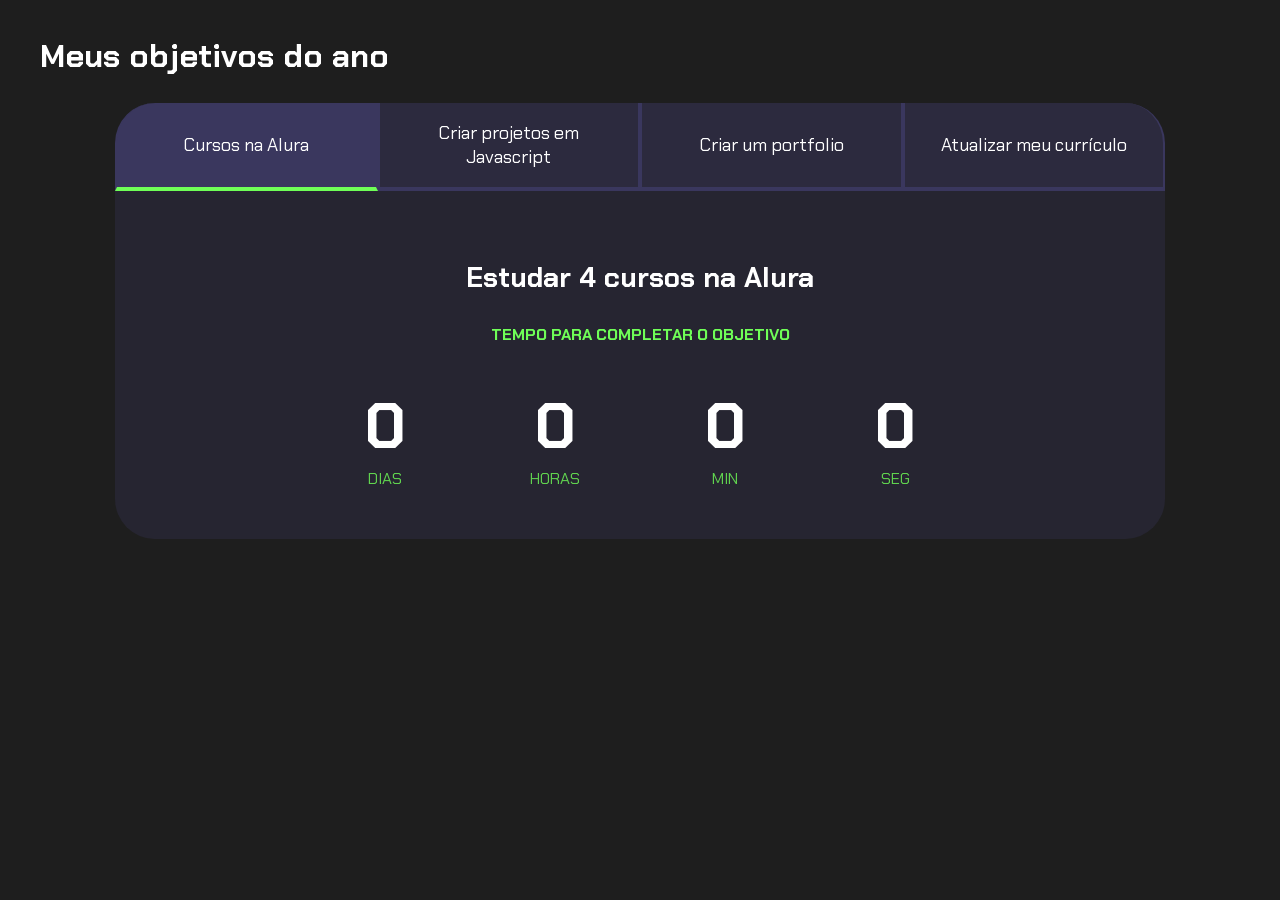
<file: index.html>
<!DOCTYPE html>
<html lang="pt-br">

<head>
    <meta charset="UTF-8">
    <meta name="viewport" content="width=device-width, initial-scale=1.0">
    <title>Meus objetivos do ano</title>
    <link rel="stylesheet" href="style.css">
</head>

<body>
    <section class="conteudo-principal">
        <h2 class="titulo-principal">Meus objetivos do ano</h2>
        
        <div class="conteudo">
            <div class="botoes">
                <button class="botao ativo">Cursos na Alura</button>
                <button class="botao">Criar projetos em Javascript</button>
                <button class="botao">Criar um portfolio</button>
                <button class="botao">Atualizar meu currículo</button>
            </div>
            
            <div class="abas-textos">
                <div class="aba-conteudo ativo">
                    <h3 class="aba-conteudo-titulo-principal">Estudar 4 cursos na Alura</h3>
                    <h4 class="aba-conteudo-titulo-secundario">Tempo para completar o objetivo</h4>
                    <div class="contador">
                        <div class="contador-digito">
                            <p class="contador-digito-numero" id="dias0"></p>
                            <p class="contador-digito-texto">DIAS</p>
                        </div>
                        <div class="contador-digito">
                            <p class="contador-digito-numero" id="horas0"></p>
                            <p class="contador-digito-texto">HORAS</p>
                        </div>
                        <div class="contador-digito">
                            <p class="contador-digito-numero" id="min0"></p>
                            <p class="contador-digito-texto">MIN</p>
                        </div>
                        <div class="contador-digito">
                            <p class="contador-digito-numero" id="seg0"></p>
                            <p class="contador-digito-texto">SEG</p>
                        </div>
                    </div>
                </div>

                <div class="aba-conteudo">
                    <h3 class="aba-conteudo-titulo-principal">Criar 5 projetos em Javascript</h3>
                    <h4 class="aba-conteudo-titulo-secundario">Tempo para completar o objetivo</h4>
                    <div class="contador">
                        <div class="contador-digito">
                            <p class="contador-digito-numero" id="dias1"></p>
                            <p class="contador-digito-texto">DIAS</p>
                        </div>
                        <div class="contador-digito">
                            <p class="contador-digito-numero" id="horas1"></p>
                            <p class="contador-digito-texto">HORAS</p>
                        </div>
                        <div class="contador-digito">
                            <p class="contador-digito-numero" id="min1"></p>
                            <p class="contador-digito-texto">MIN</p>
                        </div>
                        <div class="contador-digito">
                            <p class="contador-digito-numero" id="seg1"></p>
                            <p class="contador-digito-texto">SEG</p>
                        </div>
                    </div>
                </div>

                <div class="aba-conteudo">
                    <h3 class="aba-conteudo-titulo-principal">Criar um portfólio com os meus 3 melhores projetos</h3>
                    <h4 class="aba-conteudo-titulo-secundario">Tempo para completar o objetivo</h4>
                    <div class="contador">
                        <div class="contador-digito">
                            <p class="contador-digito-numero" id="dias2"></p>
                            <p class="contador-digito-texto">DIAS</p>
                        </div>
                        <div class="contador-digito">
                            <p class="contador-digito-numero" id="horas2"></p>
                            <p class="contador-digito-texto">HORAS</p>
                        </div>
                        <div class="contador-digito">
                            <p class="contador-digito-numero" id="min2"></p>
                            <p class="contador-digito-texto">MIN</p>
                        </div>
                        <div class="contador-digito">
                            <p class="contador-digito-numero" id="seg2"></p>
                            <p class="contador-digito-texto">SEG</p>
                        </div>
                    </div>
                </div>

                <div class="aba-conteudo">
                    <h3 class="aba-conteudo-titulo-principal">Atualizar meu currículo com os certificados da Alura</h3>
                    <h4 class="aba-conteudo-titulo-secundario">Tempo para completar o objetivo</h4>
                    <div class="contador">
                        <div class="contador-digito">
                            <p class="contador-digito-numero" id="dias3"></p>
                            <p class="contador-digito-texto">DIAS</p>
                        </div>
                        <div class="contador-digito">
                            <p class="contador-digito-numero" id="horas3"></p>
                            <p class="contador-digito-texto">HORAS</p>
                        </div>
                        <div class="contador-digito">
                            <p class="contador-digito-numero" id="min3"></p>
                            <p class="contador-digito-texto">MIN</p>
                        </div>
                        <div class="contador-digito">
                            <p class="contador-digito-numero" id="seg3"></p>
                            <p class="contador-digito-texto">SEG</p>
                        </div>
                    </div>
                </div>
            </div> 
        </div>
    </section>
    <script src="main.js"></script>
</body>

</html>
</file>
<file: style.css>
@import url('https://fonts.googleapis.com/css2?family=Chakra+Petch:wght@400;700&display=swap');

:root {
    --cor-de-fundo: #1E1E1E;
    --verde: #6FFF57;
    --branco: #FFFFFF;
    --botao-ativo: #3A375E;
    --botao-inativo: rgba(58, 55, 94, 0.5);
    --texto-fundo: rgba(58, 55, 94, 0.3);
}

body {
    background-color: var(--cor-de-fundo);
    color: var(--branco);
    font-family: 'Chakra Petch', sans-serif;
}

.conteudo-principal {
    display: flex;
    flex-direction: column;
    justify-content: center;
    align-items: center;
    max-width: 1200px;
    width: 100%;
    margin: 0 auto;
}

.titulo-principal {
    text-align: left;
    width: 100%;
    font-size: 32px;
}


.conteudo {
    width: 100%;
    max-width: 1050px;
    margin: 0 auto;
}

.botao {
    font-family: "Chakra Petch", sans-serif;
    background-color: var(--botao-inativo);
    color: var(--branco);
    display: flex;
    justify-content: center;
    padding: 1em;
    font-size: 18px;
    align-items: center;
    width: 100%;
    border-bottom: 4px solid var(--botao-ativo);
    border-left: 2px solid var(--botao-ativo);
    border-right: 2px solid var(--botao-ativo);
    border-top: none;
    cursor: pointer;
}


.botao.ativo {
    background-color: var(--botao-ativo);
    border-bottom: 4px solid var(--verde);
}


.abas-textos {
    background-color: var(--texto-fundo); 
    padding: 40px;
    border-radius: 0 0 40px 40px; 
}

.aba-conteudo.ativo {
    display: block;
}

.aba-conteudo {
    display: none;
}

.aba-conteudo-titulo-principal {
    font-size: 28px;
    text-align: center;
}

.aba-conteudo-titulo-secundario {
    text-align: center;
    color: var(--verde);
    text-transform: uppercase;
}

@media screen and (min-width: 768px) {
    .botoes {
        display: flex;
    }
    .botao:first-child {
        border-radius: 40px 0 0 0;
    }
    .botao:last-child {
        border-radius: 0 40px 0 0;
    }
}

.contador {
    display: flex;
    justify-content: center;
    gap: 40px; 
    margin-top: 30px;
}


.contador-digito {
    display: flex;
    flex-direction: column;
    align-items: center;
    background-color: transparent; 
    padding: 10px 15px;
    min-width: 100px;
}


.contador-digito-numero {
    font-size: 64px;
    font-weight: bold;
    margin: 0;
}

.contador-digito-texto {
    font-size: 16px;
    margin: 0;
    color: var(--verde);
    opacity: 0.8;
}
</file>
